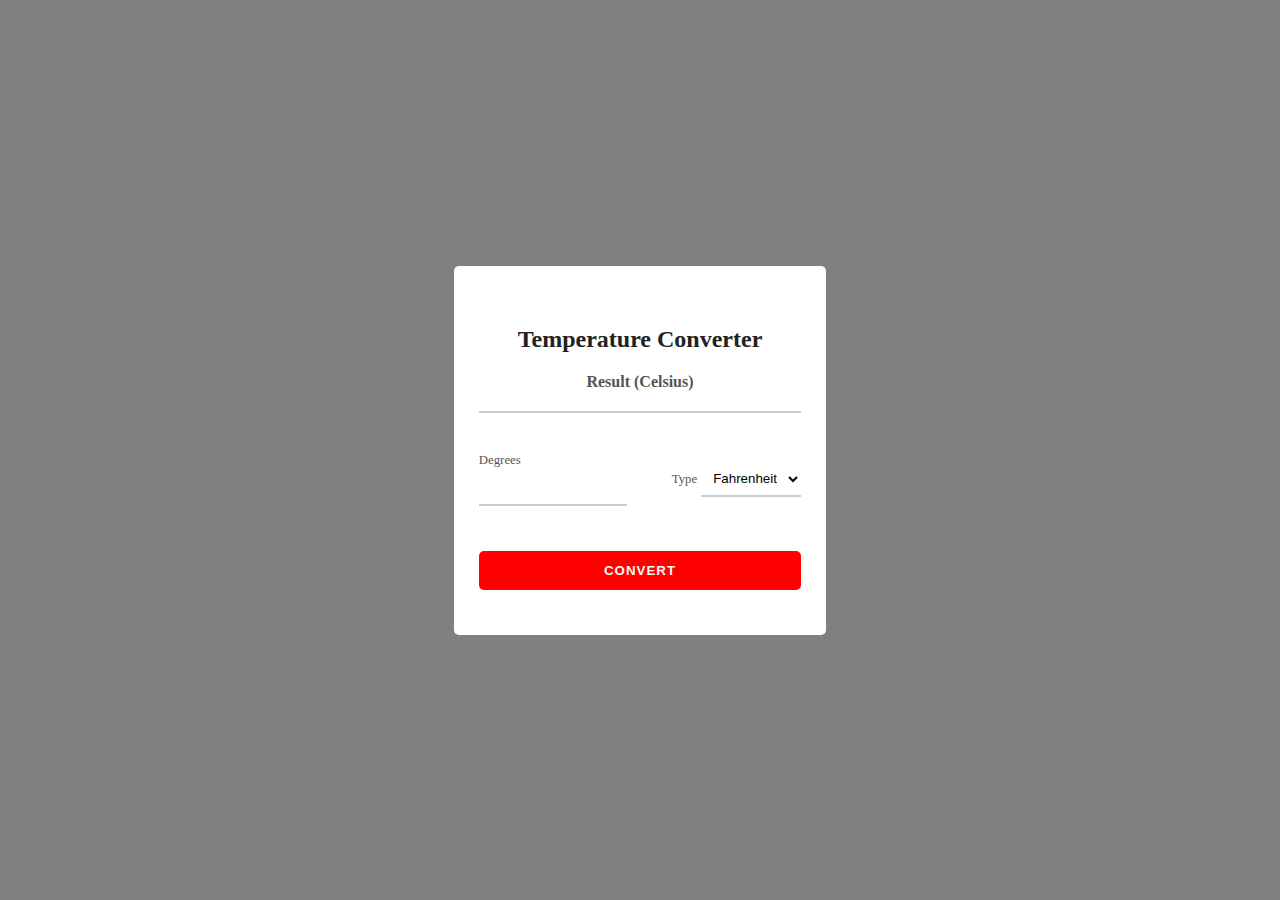
<file: level-1/task3-temperature-converter/index.html>
<!DOCTYPE html>
<html lang="en">
  <head>
    <meta charset="UTF-8" />
    <meta name="viewport" content="width=device-width, initial-scale=1.0" />
    <title>Temperature Converter Website using html, css & JavaScript</title>
    <!-- css link -->
    <link rel="stylesheet" href="css/styles.css" />

    <!-- box icons -->
    <link
      rel="stylesheet"
      href="https://unpkg.com/boxicons@latest/css/boxicons.min.css"
    />

    <!-- font awesome -->
    <link
      rel="stylesheet"
      href="https://cdnjs.cloudflare.com/ajax/libs/font-awesome/4.7.0/css/font-awesome.min.css"
    />
  </head>
  <body>
    <div class="container">
      <div class="temperature-converter">
        <div class="mobile">
          <!-- <p class="time">9.41 AM</p>
                <div>
                    <i class='bx bx-signal-4'></i>
                    <i class='bx bx-wifi' ></i>
                    <i class='bx bxs-battery' ></i>
                </div> -->
        </div>

        <h1 class="title">Temperature Converter</h1>

        <div class="result">
          <span class="result-heading">Result (Celsius)</span>
          <h2 class="celsius-value" id="celsius"></h2>
        </div>

        <!-- input field -->
        <div class="degree-type">
          <!-- for degrees -->
          <div class="degree-field">
            <label for="degree">Degrees</label>
            <input type="number" name="degree" id="degree" />
          </div>

          <!-- for option selection -->
          <div class="temp-field">
            <label for="temp-type">Type</label>
            <select name="temperatures" id="temp-type" autocomplete="on">
              <option id="fahrenheit" value="fahrenheit">Fahrenheit</option>
              <option id="kelvin" value="kelvin">Kelvin</option>
            </select>
          </div>
        </div>
        <button id="convert-btn">Convert</button>
      </div>
    </div>
    <!-- script tags -->
    <script src="js/app.js"></script>
  </body>
</html>
</file>
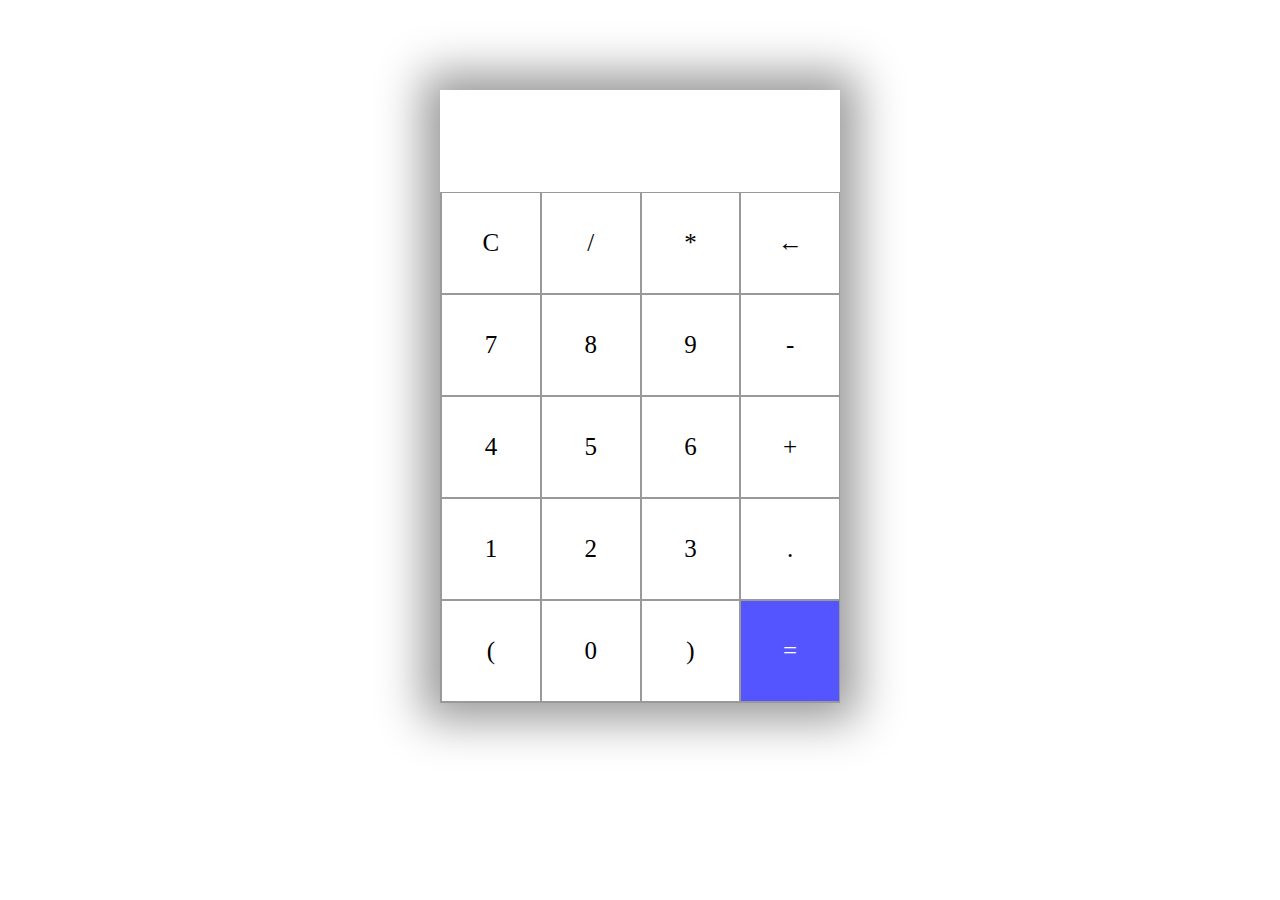
<file: level-2/task1_calculator/index.html>
<!DOCTYPE html>
<html lang="en">
  <head>
    <meta charset="UTF-8" />
    <meta name="viewport" content="width=device-width, initial-scale=1.0" />
    <link rel="stylesheet" href="style.css" />
    <title>Calculator</title>
  </head>
  <body>
    <section>
      <div class="container">
        <div id="display"></div>
        <div class="buttons">
          <div class="button">C</div>
          <div class="button">/</div>
          <div class="button">*</div>
          <div class="button">&larr;</div>
          <div class="button">7</div>
          <div class="button">8</div>
          <div class="button">9</div>
          <div class="button">-</div>
          <div class="button">4</div>
          <div class="button">5</div>
          <div class="button">6</div>
          <div class="button">+</div>
          <div class="button">1</div>
          <div class="button">2</div>
          <div class="button">3</div>
          <div class="button">.</div>
          <div class="button">(</div>
          <div class="button">0</div>
          <div class="button">)</div>
          <div class="button" id="equal">=</div>
        </div>
      </div>
    </section>
    <script src="index.js"></script>
  </body>
</html>
</file>
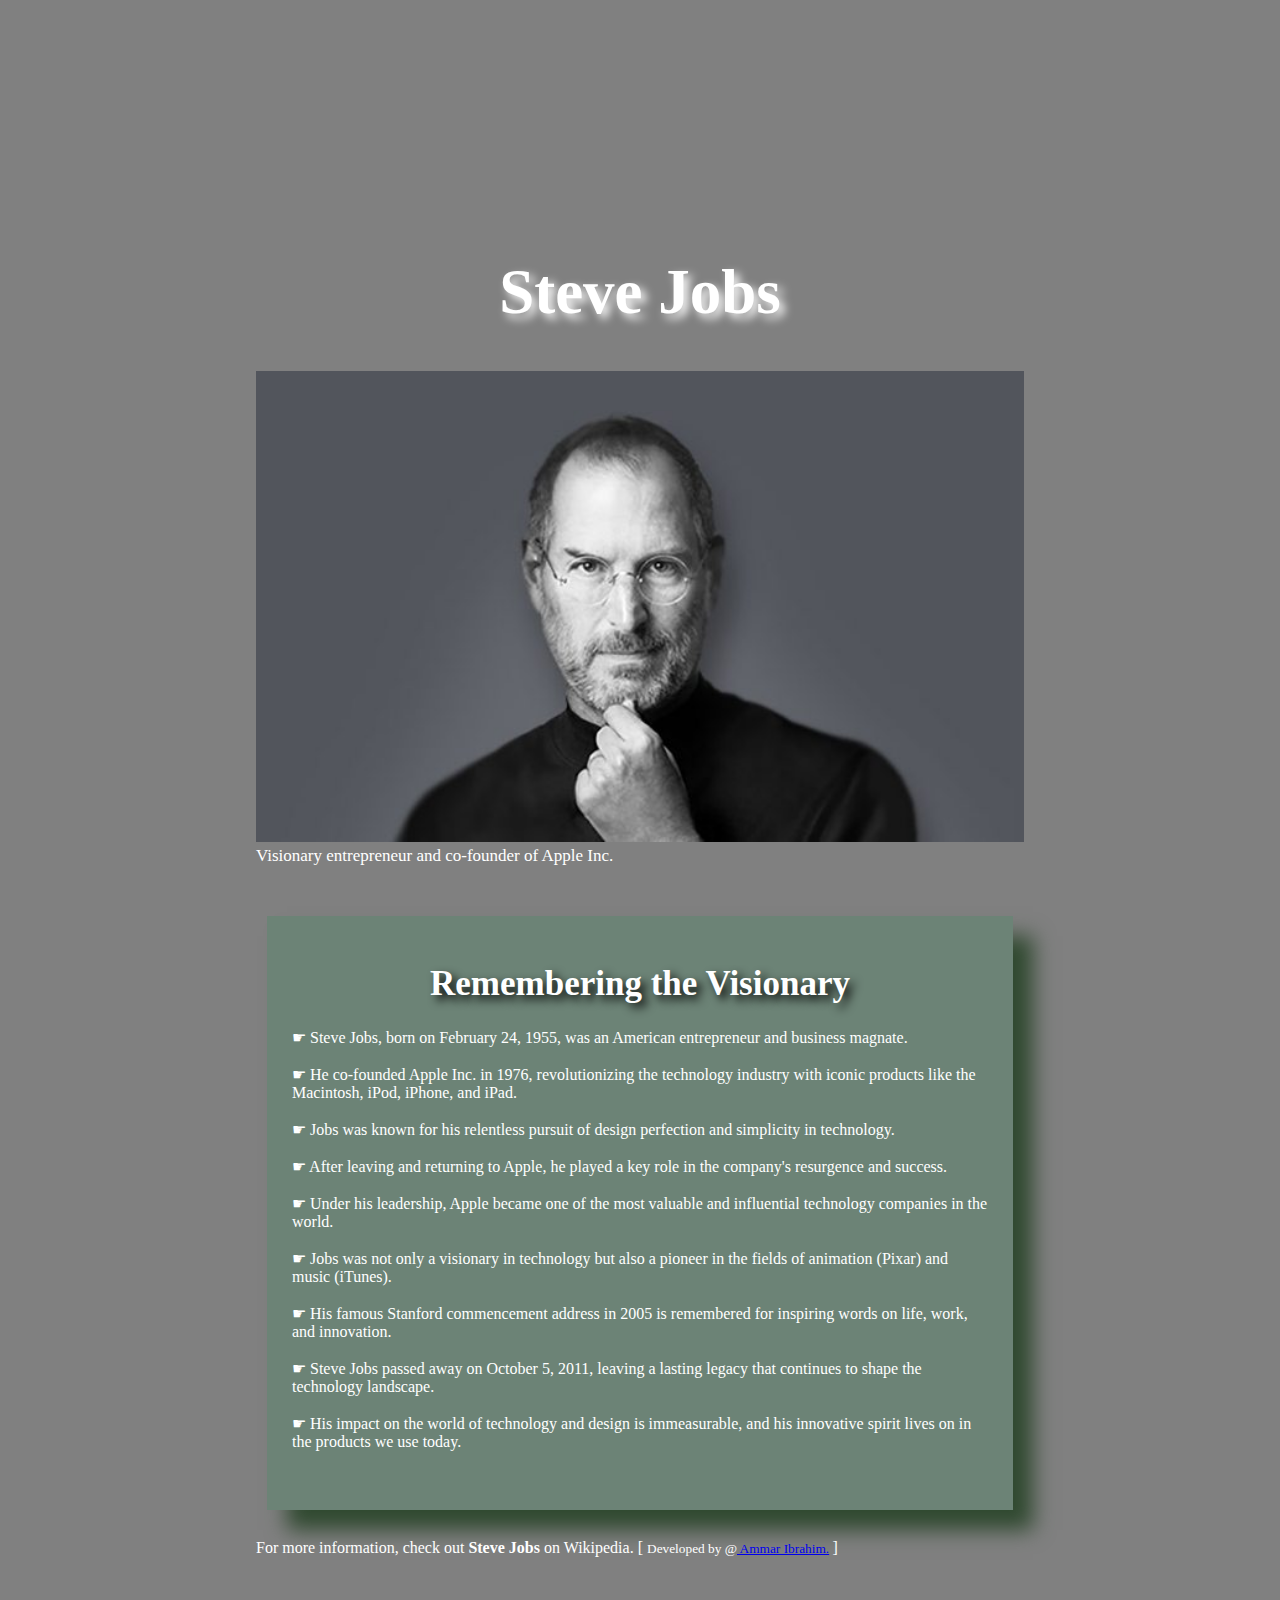
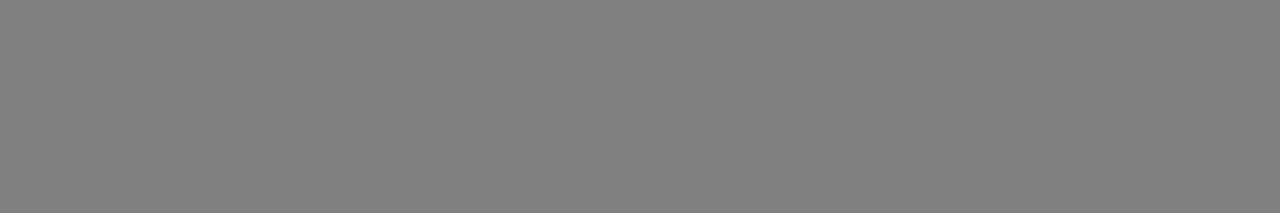
<file: level-2/task2_tributePage/index.html>
<!DOCTYPE html>
<html lang="en">

<head>
    <style>
        body {
            background-color: gray;
            margin: 20%;
            color: white;
        }

        #title {
            text-align: center;
            text-shadow: 5px 5px 10px white;
            font-size: 7vh;
        }

        img {
            display: inline-block;
            width: 100%;
        }

        #caption {
            font-size: 17px;
            font-family: Gill Sans;
            color: white;
        }

        div#tribute-data {
            background-color: rgb(46, 139, 87, 0.25);
            box-shadow: 20px 20px 20px #304930;
            font-family: Georgia;
            padding: 25px 25px;
            margin: 11px;
            margin-top: 50px;
        }

        h1.title-SteveJobs {
            font-size: 35px;
            color: white;
            text-align: center;
            text-shadow: 5px 5px 10px black;
        }

        #tribute-link {
            text-decoration: none;
            color: white;
        }
    </style>
</head>

<body>
    <main id="main">
        <h1 id="title">
            Steve Jobs
        </h1>

        <div id="img">
            <img src="Steve-Jobs.jpg" id="image" alt="Error Loading Image">
            <small id="caption">
                Visionary entrepreneur and co-founder of Apple Inc.
            </small>
        </div>

        <div id="tribute-data">
            <h1 class="title-SteveJobs">
                Remembering the Visionary
            </h1>
            <p>
                ☛ Steve Jobs, born on February 24, 1955, was an American entrepreneur and business magnate.<br><br>
                ☛ He co-founded Apple Inc. in 1976, revolutionizing the technology industry with iconic products like the
                Macintosh, iPod, iPhone, and iPad.<br><br>
                ☛ Jobs was known for his relentless pursuit of design perfection and simplicity in technology.<br><br>
                ☛ After leaving and returning to Apple, he played a key role in the company's resurgence and success.<br><br>
                ☛ Under his leadership, Apple became one of the most valuable and influential technology companies in the
                world.<br><br>
                ☛ Jobs was not only a visionary in technology but also a pioneer in the fields of animation (Pixar) and
                music (iTunes).<br><br>
                ☛ His famous Stanford commencement address in 2005 is remembered for inspiring words on life, work, and
                innovation.<br><br>
                ☛ Steve Jobs passed away on October 5, 2011, leaving a lasting legacy that continues to shape the
                technology landscape.<br><br>
                ☛ His impact on the world of technology and design is immeasurable, and his innovative spirit lives on in
                the products we use today.<br><br>
            </p>
        </div>
        <br>
        For more information, check out
        <a id="tribute-link" href="#">
            <b>Steve Jobs</b> on Wikipedia. [
            <small>Developed by @<a href="#">
                    Ammar Ibrahim.</a></a>
        </small>]
    </main>
</body>

</html>
</file>
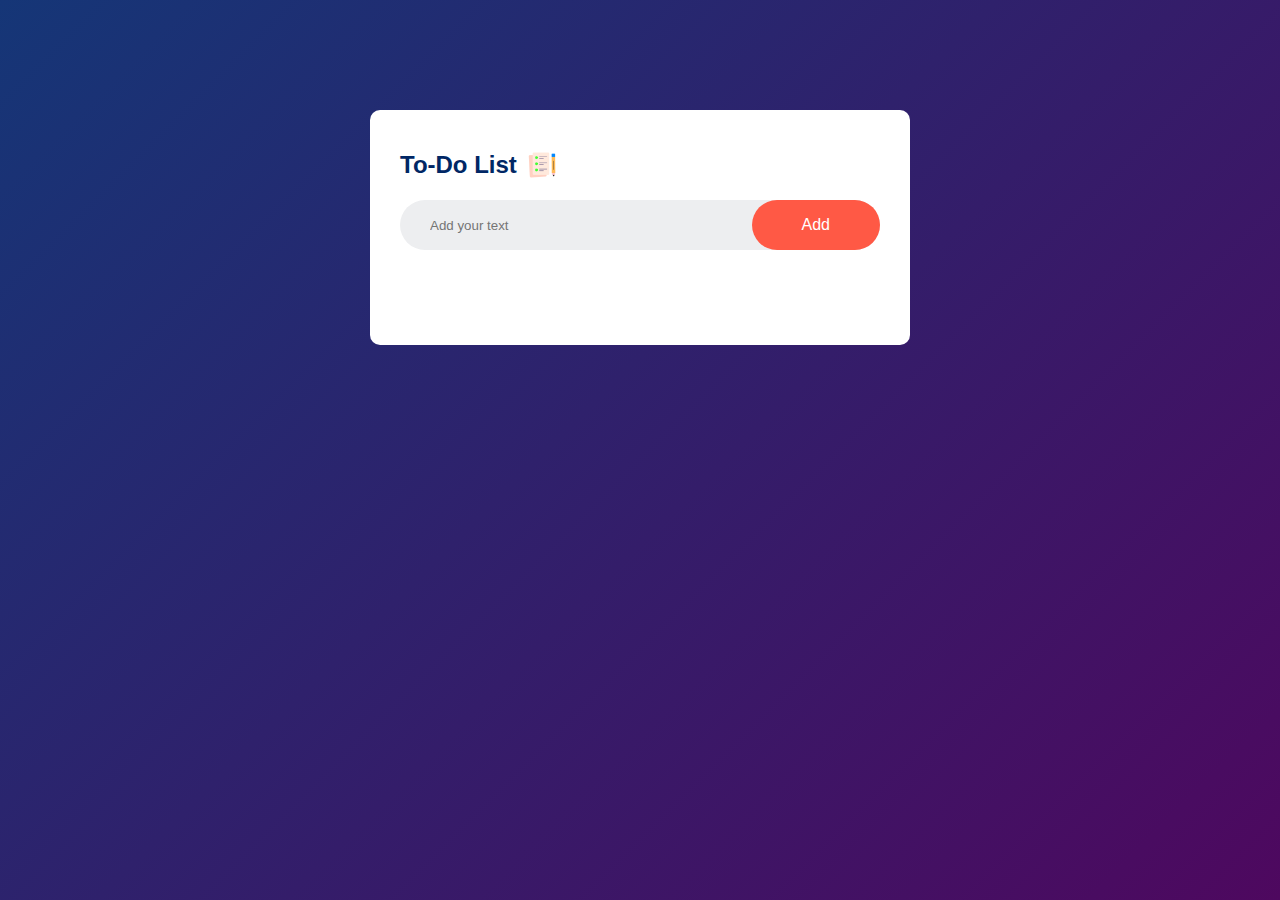
<file: level-2/task3_todo/index.html>
<!DOCTYPE html>
<html lang="en">
  <head>
    <meta charset="UTF-8" />
    <meta name="viewport" content="width=device-width, initial-scale=1.0" />
    <title>To-Do-List</title>
    <link rel="stylesheet" href="style.css" />
  </head>
  <body>
    <div class="container">
      <div class="todo-app">
        <h2>To-Do List <img src="img/icon.png" alt="" /></h2>
        <div class="row">
          <input type="text" id="input-box" placeholder="Add your text" />
          <button onclick="addTask()">Add</button>
        </div>
        <ul id="list-container">
          <!-- <li class="checked">Task 1</li>
          <li>Task 2</li>
          <li>Task 3</li> -->
        </ul>
      </div>
    </div>
    <script src="script.js"></script>
  </body>
</html>
</file>
<file: level-1/task3-temperature-converter/css/styles.css>
* {
  box-sizing: border-box;
  margin: 0;
  padding: 0;
}

body {
  background-color: #020d45;
  /* background: linear-gradient(90deg, #5936b4 0%, #362a84 100%); */
  background: gray;
  color: #222;
  font-size: 1rem;
  display: flex;
  justify-content: center;
  align-items: center;
  width: 100vw;
  height: 100vh;
}

.mobile {
  display: flex;
  justify-content: space-between;
  margin-bottom: 40px;
  font-size: 18px;
  font-weight: 700;
}

.temperature-converter {
  background: #fff;
  border-radius: 5px;
  position: relative;
  display: flex;
  flex-direction: column;
  justify-content: center;
  padding: 20px 25px 45px;
  min-width: 320px;
  width: 100%;
  height: auto;
  box-shadow: -5px -5px 250px 0px rgba(255, 255, 255, 0.02) inset;
  backdrop-filter: blur(21px);
}

.title {
  color: #222;
  font-size: 1.5rem;
  text-align: center;
}
.result {
  text-align: center;
  margin: 20px 0;
}
.result-heading {
  color: #555;
  font-size: 1rem;
  font-weight: 600;
}
.celsius-value {
  border-bottom: 2px solid #ccc;
  padding: 10px;
  transition: all 0.45s ease;
}
label {
  color: #555;
  font-size: 0.8rem;
  margin-bottom: 5px;
}
input,
select {
  background: transparent;
  border: none;
  outline: none;
  border-bottom: 2px solid #ccc;
  padding: 8px;
  margin-bottom: 15px;
}
input:focus {
  border: 1px solid #4c49f3;
}
.degree-type {
  display: flex;
  justify-content: space-between;
  align-items: center;
  padding: 20px 0;
}
.degree-field {
  display: flex;
  flex-direction: column;
  width: 46%;
}
option {
  background-color: #3c39e7;
  color: #f6f6f6;
}
#convert-btn {
  /* background: linear-gradient(to bottom, #3633f3, #120fb9); */
  background: red;
  border: none;
  outline: none;
  border-radius: 5px;
  color: #f6f6f6;
  cursor: pointer;
  font-weight: bold;
  letter-spacing: 1px;
  text-transform: uppercase;
  margin-top: 10px;
  padding: 12px 80px;
  transition: all 0.3s ease-in;
}
#convert-btn:hover {
  background: linear-gradient(to bottom, #4a47e7, #322fda);
}

/* Add a right margin to each icon */

.fa {
  margin-left: -12px;
  margin-right: 8px;
}

.loading {
  display: none;
}
</file>
<file: level-2/task1_calculator/style.css>
.container {
  max-width: 400px;
  margin: 10vh auto 0 auto;
  box-shadow: 0px 0px 43px 17px rgba(153, 153, 153, 1);
}

#display {
  text-align: right;
  height: 70px;
  line-height: 70px;
  padding: 16px 8px;
  font-size: 25px;
}

.buttons {
  display: grid;
  border-bottom: 1px solid #999;
  border-left: 1px solid #999;
  grid-template-columns: 1fr 1fr 1fr 1fr;
}

.buttons > div {
  border-top: 1px solid #999;
  border-right: 1px solid #999;
}

.button {
  border: 0.5px solid #999;
  line-height: 100px;
  text-align: center;
  font-size: 25px;
  cursor: pointer;
}

.button:hover {
  background-color: #323330;
  color: white;
  transition: 0.5s ease-in-out;
}

#equal {
  background-color: #5555ff;
  color: white;
}
</file>
<file: level-2/task3_todo/style.css>
* {
  margin: 0;
  padding: 0;
  font-family: "Poppins", sans-serif;
  box-sizing: border-box;
}
.container {
  width: 100%;
  min-height: 100vh;
  background: linear-gradient(135deg, #153677, #4e085f);
  padding: 10px;
}
.todo-app {
  width: 100%;
  max-width: 540px;
  background: #fff;
  margin: 100px auto 20px;
  padding: 40px 30px 70px;
  border-radius: 10px;
}
.todo-app h2 {
  color: #002765;
  display: flex;
  align-items: center;
  margin-bottom: 20px;
}
.todo-app h2 img {
  width: 30px;
  margin-left: 10px;
}
.row {
  display: flex;
  align-items: center;
  justify-content: space-between;
  background: #edeef0;
  border-radius: 30px;
  padding-left: 20px;
  margin-bottom: 25px;
}
input {
  flex: 1;
  border: none;
  outline: none;
  background: transparent;
  padding: 10px;
  font-weight: 14px;
}
button {
  border: none;
  outline: none;
  padding: 16px 50px;
  background: #ff5945;
  color: #fff;
  font-size: 16px;
  cursor: pointer;
  border-radius: 40px;
}
ul li {
  list-style: none;
  font-size: 17px;
  padding: 12px 8px 12px 50px;
  user-select: none;
  cursor: pointer;
  position: relative;
}
ul li::before {
  content: "";
  position: absolute;
  height: 28px;
  width: 28px;
  border-radius: 50%;
  background-image: url(img/unchecked.png);
  background-size: cover;
  background-position: center;
  top: 12px;
  left: 8px;
}
ul li.checked {
  color: #555;
  text-decoration: line-through;
}
ul li.checked::before {
  background-image: url(img/checked.png);
}
ul li span {
  position: absolute;
  right: 0;
  top: 5px;
  width: 40px;
  height: 40px;
  font-size: 22px;
  color: #555;
  line-height: 40px;
  text-align: center;
  border-radius: 50%;
}
ul li span:hover {
  background: #edeef0;
}
</file>
